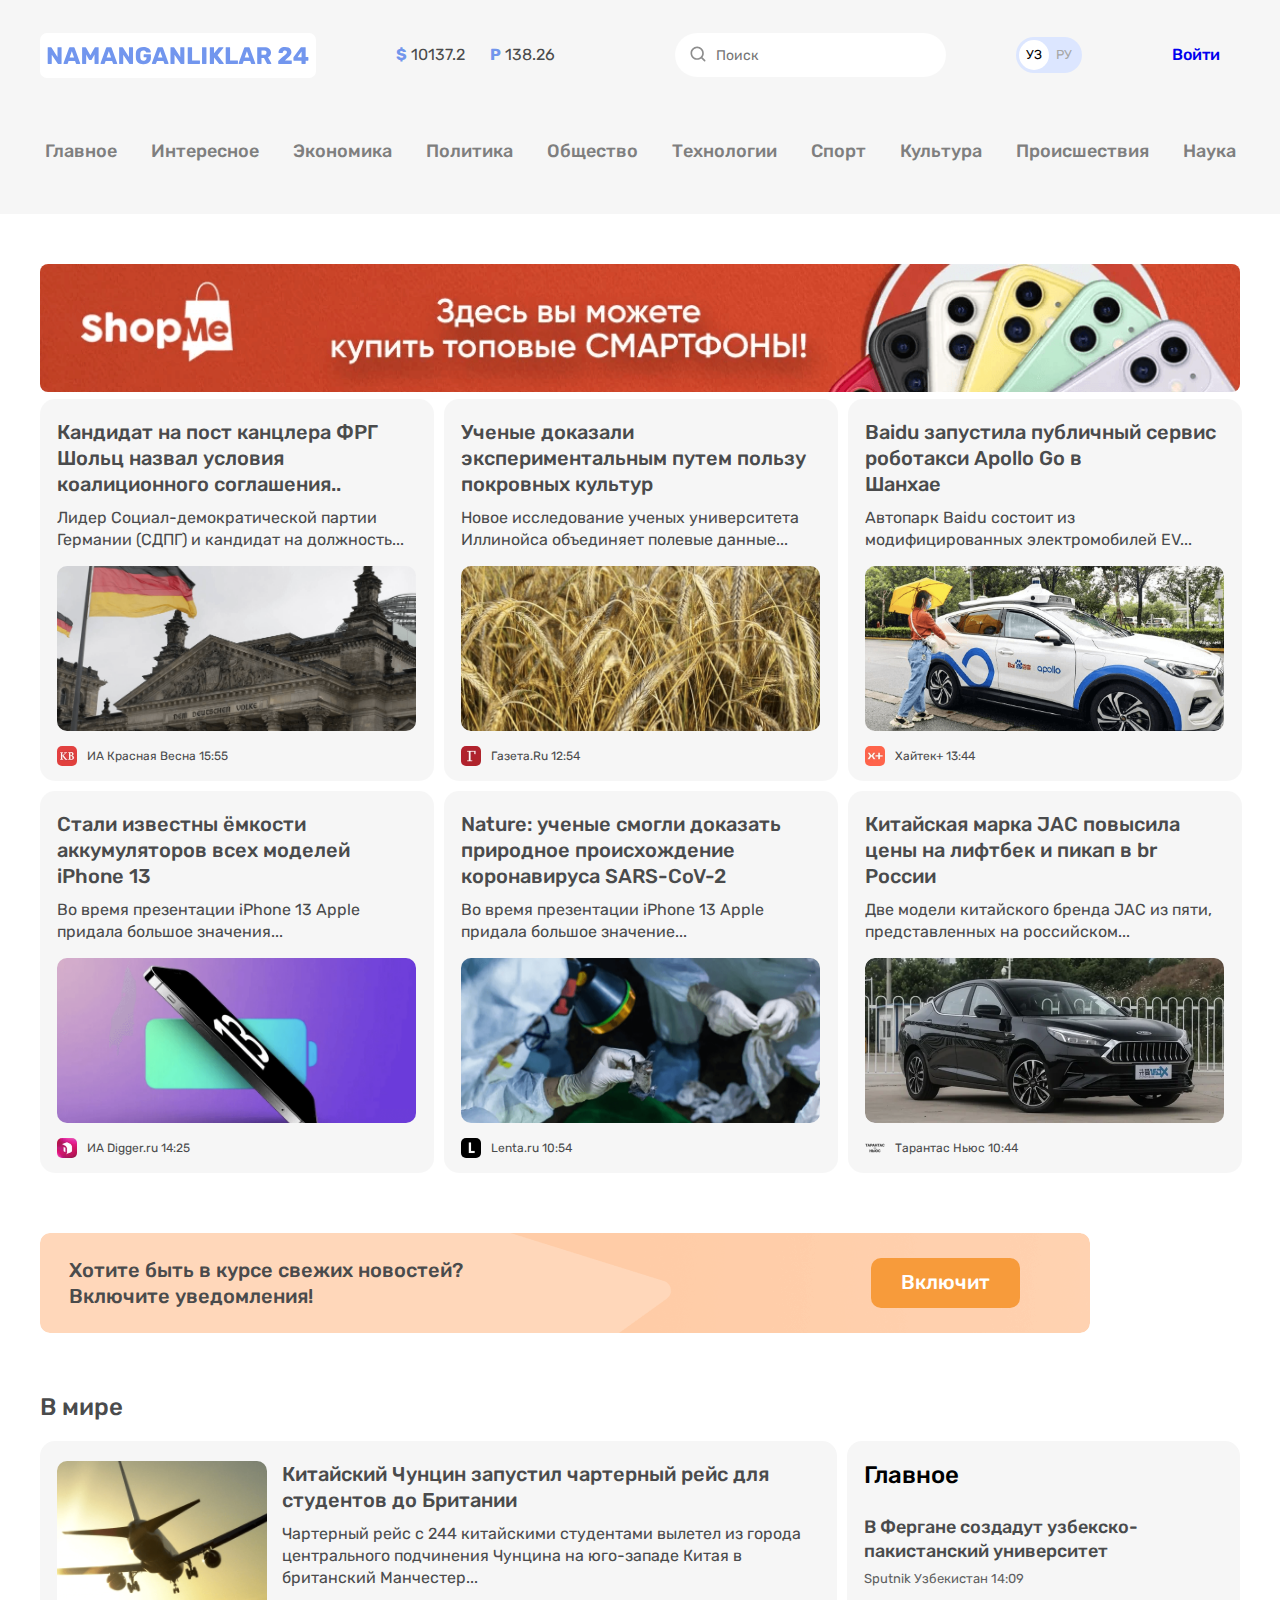
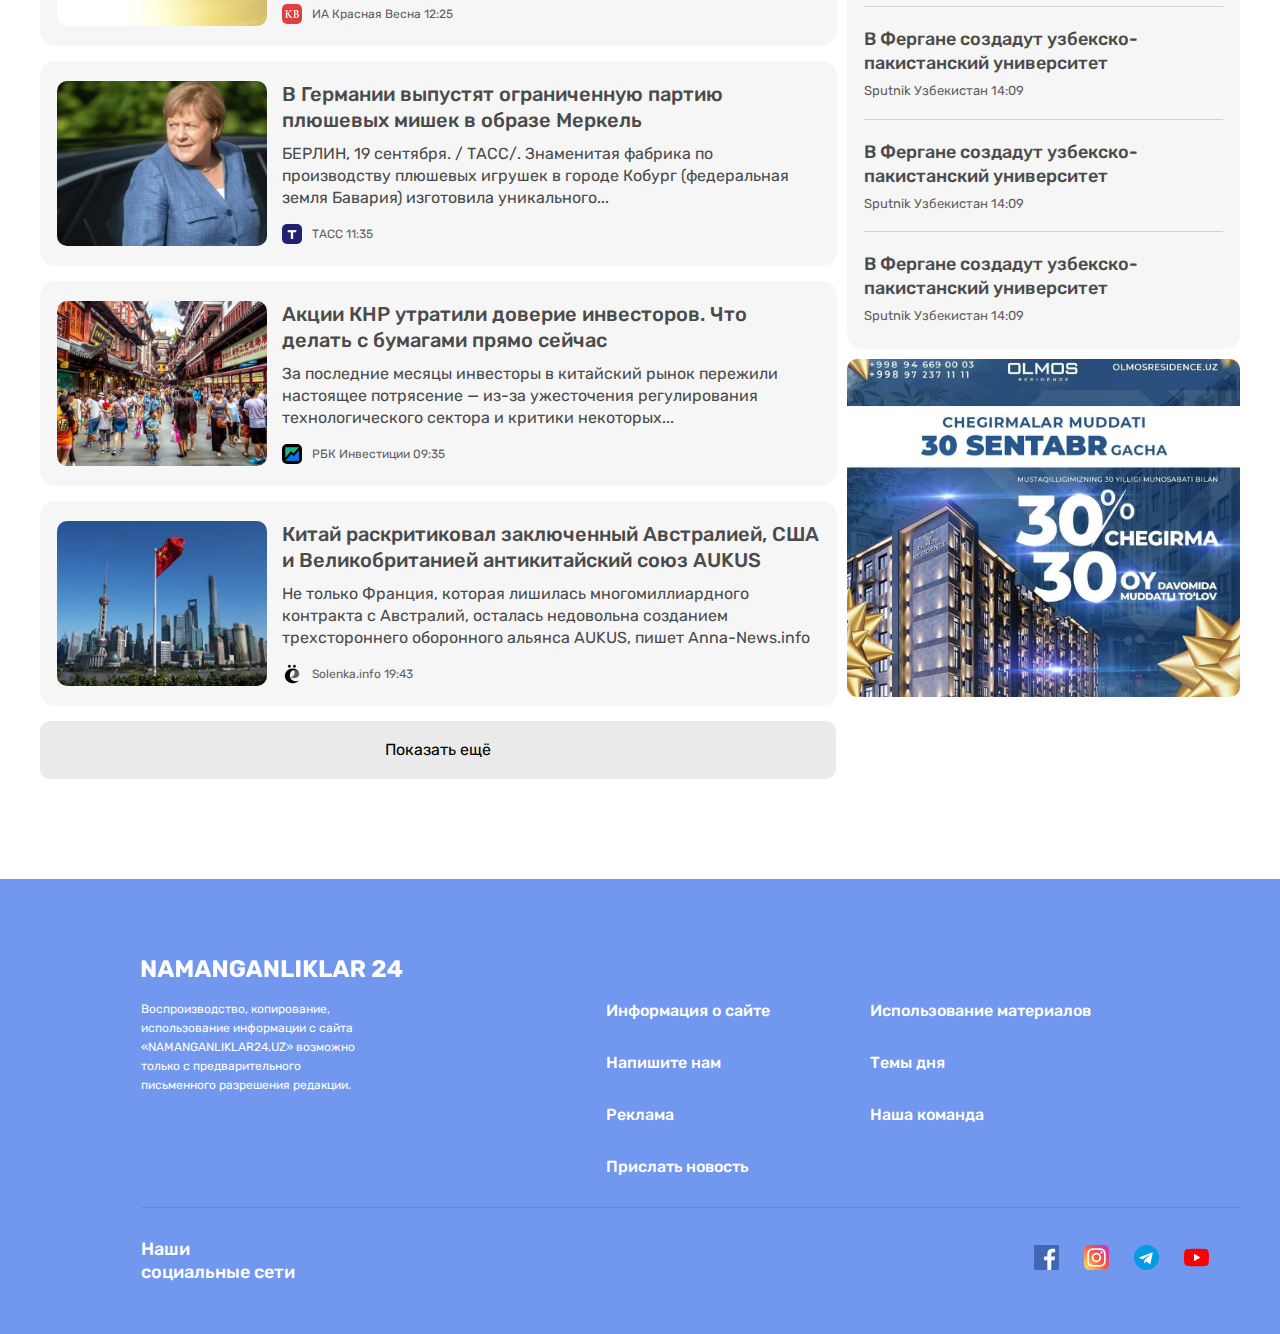
<file: index.htm>
<!DOCTYPE html>
<html lang="en">
  <head>
    <meta charset="UTF-8" />
    <meta name="viewport" content="width=device-width, initial-scale=1.0" />
    <title>Namanganliklar 24.</title>
    <link rel="stylesheet" href="./css/index.css" />
  </head>
  <body>
    <!-- HEADER START -->
    <header class="">
      <div class="header">
        <div class="header__navfooter__nav">
          <div class="header__nav__container container">
            <a class="site-logo" href="#">
              <img
                class="site-logo-img"
                src="./images/logo-namangan.svg"
                alt="Namanganliklar 24"
                width="276"
                height="45"
              />
            </a>
            <div class="currency">
              <div class="currency-item">
                <span class="currency__logo">$</span>
                <span class="currency__text">10137.2</span>
              </div>
              <div class="currency-item">
                <span class="currency__logo">P</span>
                <span class="currency__text"> 138.26</span>
              </div>
            </div>
            <form class="global-search-form">
              <input
                class="global-search-form__input"
                type="text"
                placeholder="Поиск"
              />
            </form>
            <div class="language-toggler">
              <a
                class="language-toggler__item language-toggler__item-active"
                href="#"
                >УЗ</a
              >
              <a class="language-toggler__item" href="#">РУ</a>
            </div>

            <a class="header__navfooter__nav__btn btn" href="#">Войти</a>
          </div>
        </div>

        <nav class="header__nav__container container">
          <ul class="header__nav__list">
            <li class="header__nav__item">
              <a class="sitenav__nav__link" href="./index.htm">Главное</a>
            </li>
            <li class="header__nav__item">
              <a class="sitenav__nav__link" href="./pages/list/list/list.html"
                >Интересное</a
              >
            </li>
            <li class="header__nav__item">
              <a
                class="sitenav__nav__link"
                href="./pages/list/article/article.html"
                >Экономика</a
              >
            </li>
            <li class="header__nav__item">
              <a
                class="sitenav__nav__link"
                href="./pages/list/contact/contact.html"
                >Политика</a
              >
            </li>
            <li class="header__nav__item">
              <a class="sitenav__nav__link" href="#">Общество</a>
            </li>
            <li class="header__nav__item">
              <a class="sitenav__nav__link" href="#">Технологии</a>
            </li>
            <li class="header__nav__item">
              <a class="sitenav__nav__link" href="#">Спорт</a>
            </li>
            <li class="header__nav__item">
              <a class="sitenav__nav__link" href="#">Культура</a>
            </li>
            <li class="header__nav__item">
              <a class="sitenav__nav__link" href="#">Происшествия</a>
            </li>
            <li class="header__nav__item">
              <a class="sitenav__nav__link" href="#">Наука</a>
            </li>
          </ul>
        </nav>
      </div>
      <div class="header__banner">
        <div class="header__banner__container container">
          <a class="header__banner__link" href="#"
            ><img
              class="header__banner__img"
              src="./images/home-banner.png"
              alt="banner"
              width="1200"
              height="128"
          /></a>
        </div>
      </div>
    </header>
    <!-- HEADER END -->
    <!--MAIN START-->
    <main class="container">
      <section class="main-grid main-container c">
        <div class="main-item">
          <div class="main__item__title">
            Кандидат на пост канцлера ФРГ Шольц назвал условия коалиционного
            соглашения..
          </div>
          <div class="main__item__text">
            Лидер Социал-демократической партии Германии (СДПГ) и кандидат на
            должность...
          </div>
          <div class="main__item__image">
            <img src="./images/germaniy-flag.png" alt="" />
          </div>
          <div class="main__item__magizne">
            <img src="./images/kv-img.png" alt="" />
            <p>ИА Красная Весна 15:55</p>
          </div>
        </div>
        <div class="main-item">
          <div class="main__item__title">
            Ученые доказали экспериментальным путем пользу покровных культур
          </div>
          <div class="main__item__text">
            Новое исследование ученых университета Иллинойса объединяет полевые
            данные...
          </div>
          <div class="main__item__image">
            <img src="./images/wheat.png" alt="" />
          </div>
          <div class="main__item__magizne">
            <img src="./images/gazeta-ru.png" alt="" />
            <p>Газета.Ru 12:54</p>
          </div>
        </div>
        <div class="main-item">
          <div class="main__item__title">
            Baidu запустила публичный сервис роботакси Apollo Go в <br />
            Шанхае
          </div>
          <div class="main__item__text">
            Автопарк Baidu состоит из модифицированных электромобилей EV...
          </div>
          <div class="main__item__image">
            <img src="./images/baidu-car.png" alt="" />
          </div>
          <div class="main__item__magizne">
            <img src="./images/heteg.png" alt="" />
            <p>Хайтек+ 13:44</p>
          </div>
        </div>
        <div class="main-item">
          <div class="main__item__title">
            Стали известны ёмкости аккумуляторов всех моделей iPhone 13
          </div>
          <div class="main__item__text">
            Во время презентации iPhone 13 Apple придала большое значения...
          </div>
          <div class="main__item__image">
            <img src="./images/apple13.png" alt="" />
          </div>
          <div class="main__item__magizne">
            <img src="./images/diger.png" alt="" />
            <p>ИА Digger.ru 14:25</p>
          </div>
        </div>
        <div class="main-item">
          <div class="main__item__title">
            Nature: ученые смогли доказать природное происхождение коронавируса
            SARS-CoV-2
          </div>
          <div class="main__item__text">
            Во время презентации iPhone 13 Apple придала большое значение...
          </div>
          <div class="main__item__image">
            <img src="./images/labaratory.png" alt="" />
          </div>
          <div class="main__item__magizne">
            <img src="./images/lenta-ru.png" alt="" />
            <p>Lenta.ru 10:54</p>
          </div>
        </div>
        <div class="main-item">
          <div class="main__item__title">
            Китайская марка JAC повысила цены на лифтбек и пикап в br России
          </div>
          <div class="main__item__text">
            Две модели китайского бренда JAC из пяти, представленных на
            российском...
          </div>
          <div class="main__item__image">
            <img src="./images/card.png" alt="" />
          </div>
          <div class="main__item__magizne">
            <img src="./images/tarantas-nyus.png" alt="" />
            <p>Тарантас Ньюс 10:44</p>
          </div>
        </div>
      </section>
      <section class="main__flex main-containe">
        <p class="main__flex__text">
          Хотите быть в курсе свежих новостей? Включите уведомления!
        </p>
        <a class="main__flex__link" href="#">Включит </a>
      </section>
      <section class="main__news main-container1">
        <p class="main__news__title">В мире</p>
        <div class="main__news__section">
          <div class="main__new">
            <div class="main__news__items">
              <img
                class="main__news__items_image"
                src="./images/plain-on-the-sky.png"
                alt=""
              />
              <div class="main__news__items__text">
                <div class="items__title">
                  Китайский Чунцин запустил чартерный рейс для студентов до
                  Британии
                </div>
                <div class="items__text__text">
                  Чартерный рейс с 244 китайскими студентами вылетел из города
                  центрального подчинения Чунцина на юго-западе Китая в
                  британский Манчестер...
                </div>
                <div class="items__text__magzine">
                  <img src="./images/kv-img.png" alt="" />
                  <p>ИА Красная Весна 12:25</p>
                </div>
              </div>
            </div>
            <div class="main__news__items">
              <img
                class="main__news__items_image"
                src="./images/angela-merkel.png"
                alt=""
              />
              <div class="main__news__items__text">
                <div class="items__title">
                  В Германии выпустят ограниченную партию плюшевых мишек в
                  образе Меркель
                </div>
                <div class="items__text__text">
                  БЕРЛИН, 19 сентября. / ТАСС/. Знаменитая фабрика по
                  производству плюшевых игрушек в городе Кобург (федеральная
                  земля Бавария) изготовила уникального...
                </div>
                <div class="items__text__magzine">
                  <img src="./images/tass.png" alt="" />
                  <p>ТАСС 11:35</p>
                </div>
              </div>
            </div>
            <div class="main__news__items">
              <img
                class="main__news__items_image"
                src="./images/china-town.png"
                alt=""
              />
              <div class="main__news__items__text">
                <div class="items__title">
                  Акции КНР утратили доверие инвесторов. Что делать с бумагами
                  прямо сейчас
                </div>
                <div class="items__text__text">
                  За последние месяцы инвесторы в китайский рынок пережили
                  настоящее потрясение — из-за ужесточения регулирования
                  технологического сектора и критики некоторых...
                </div>
                <div class="items__text__magzine">
                  <img src="./images/rbk-investtetsiya.png" alt="" />
                  <p>РБК Инвестиции 09:35</p>
                </div>
              </div>
            </div>
            <div class="main__news__items">
              <img
                class="main__news__items_image"
                src="./images/china-flag.png"
                alt=""
              />
              <div class="main__news__items__text">
                <div class="items__title">
                  Китай раскритиковал заключенный Австралией, США и
                  Великобританией антикитайский союз AUKUS
                </div>
                <div class="items__text__text">
                  Не только Франция, которая лишилась многомиллиардного
                  контракта с Австралий, осталась недовольна созданием
                  трехстороннего оборонного альянса AUKUS, пишет Anna-News.info
                </div>
                <div class="items__text__magzine">
                  <img src="./images/solenka-info.png" alt="" />
                  <p>Solenka.info 19:43</p>
                </div>
              </div>
            </div>
            <a class="main__news__button" href="#">Показать ещё </a>
          </div>
          <div class="main__news__about">
            <div class="main__news__list">
              <p class="about__title">Главное</p>
              <div class="main__news__about__item">
                <p class="about__text">
                  В Фергане создадут узбекско- <br />
                  пакистанский университет
                </p>
                <p class="about__logo">Sputnik Узбекистан 14:09</p>
                <div class="divider"></div>
              </div>
              <div class="main__news__about__item">
                <p class="about__text">
                  В Фергане создадут узбекско- <br />
                  пакистанский университет
                </p>
                <p class="about__logo">Sputnik Узбекистан 14:09</p>
                <div class="divider"></div>
              </div>
              <div class="main__news__about__item">
                <p class="about__text">
                  В Фергане создадут узбекско- <br />
                  пакистанский университет
                </p>
                <p class="about__logo">Sputnik Узбекистан 14:09</p>
                <div class="divider"></div>
              </div>
              <div class="main__news__about__item">
                <p class="about__text">
                  В Фергане создадут узбекско- <br />
                  пакистанский университет
                </p>
                <p class="about__logo">Sputnik Узбекистан 14:09</p>
              </div>
            </div>
            <img
              class="main__news__about__image"
              src="./images/banner-aside.png"
              alt=""
            />
          </div>
        </div>
      </section>
    </main>
    <!--MAIN END-->

    <!-- FOOTER START -->
    <footer class="footer">
      <div class="footer__container container">
        <div class="footer__nav">
          <div class="footer__nav__left">
            <a class="footer__nav__link" href="#">
              <img
                class="footer__nav__link__img"
                src="./images/logo.svg"
                alt=" logo"
              />
            </a>
            <address class="footer__nav__address">
              Воспроизводство, копирование, использование информации с сайта
              «NAMANGANLIKLAR24.UZ» возможно только с предварительного
              письменного разрешения редакции.
            </address>
          </div>
          <div class="footer__nav__knew">
            <ul class="footer__nav__knew__list">
              <li class="footer__nav__knew__item">
                <a class="footer__nav__knew__link" href="#"
                  >Информация о сайте</a
                >
              </li>
              <li class="footer__nav__knew__item">
                <a class="footer__nav__knew__link" href="#">Напишите нам</a>
              </li>
              <li class="footer__nav__knew__item">
                <a class="footer__nav__knew__link" href="#">Реклама</a>
              </li>
              <li class="footer__nav__knew__item">
                <a class="footer__nav__knew__link" href="#">Прислать новость</a>
              </li>
            </ul>
            <ul class="footer__nav__knew__list">
              <li class="footer__nav__knew__item">
                <a class="footer__nav__knew__link" href="#"
                  >Использование материалов</a
                >
              </li>
              <li class="footer__nav__knew__item">
                <a class="footer__nav__knew__link" href="#">Темы дня</a>
              </li>
              <li class="footer__nav__knew__item">
                <a class="footer__nav__knew__link" href="#">Наша команда</a>
              </li>
            </ul>
          </div>
        </div>
        <div class="footer__bottom">
          <div class="footer__bottom__left">
            <h2 class="footer__bottom__left__title">Наши социальные сети</h2>
          </div>
          <div class="footer__bottom__knew">
            <ul class="footer__bottom__knew">
              <li class="footer__bottom__item">
                <a href="#" class="footer__bottom__link"
                  ><img
                    class="footer__bottom__knew"
                    src="./images/free-icon-facebook-1384053 1.svg"
                    alt="Facebook"
                    width="25"
                    height="25"
                /></a>
              </li>
              <li class="footer__bottom__item">
                <a href="" class="footer__bottom__link"
                  ><img
                    class="footer__bottom__knew"
                    src="./images/free-icon-instagram-2111463 1.svg"
                    alt="instagram"
                    width="25"
                    height="25"
                /></a>
              </li>
              <li class="footer__bottom__item">
                <a href="" class="footer__bottom__link"
                  ><img
                    class="footer__bottom__knew"
                    src="./images/free-icon-telegram-2111646 1.svg"
                    alt="telegram"
                    width="25"
                    height="25"
                /></a>
              </li>
              <li class="footer__bottom__item">
                <a href="" class="footer__bottom__link"
                  ><img
                    class="footer__bottom__knew"
                    src="./images/free-icon-youtube-1384060 1.svg"
                    alt="youtube"
                    width="25"
                    height="25"
                  />
                </a>
              </li>
            </ul>
          </div>
        </div>
      </div>
    </footer>
    <!-- FOOTER END-->
  </body>
</html>
</file>
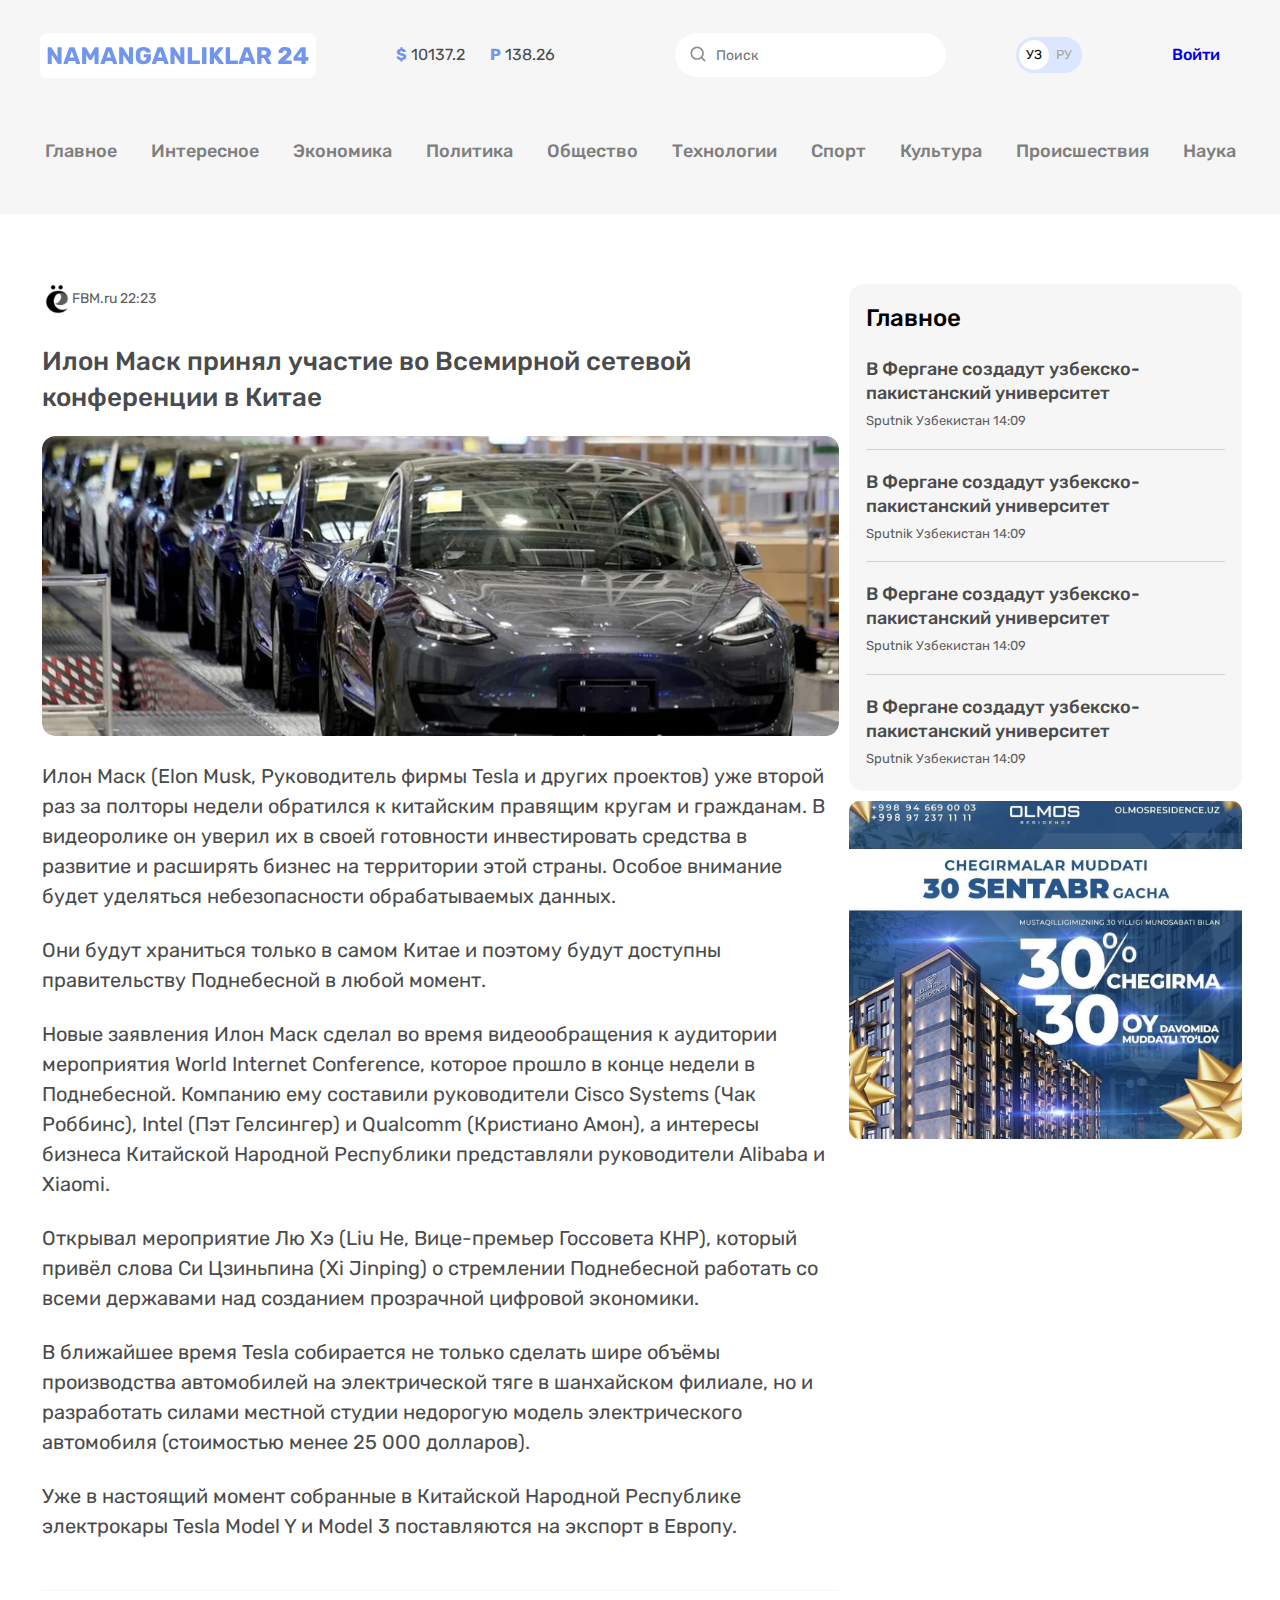
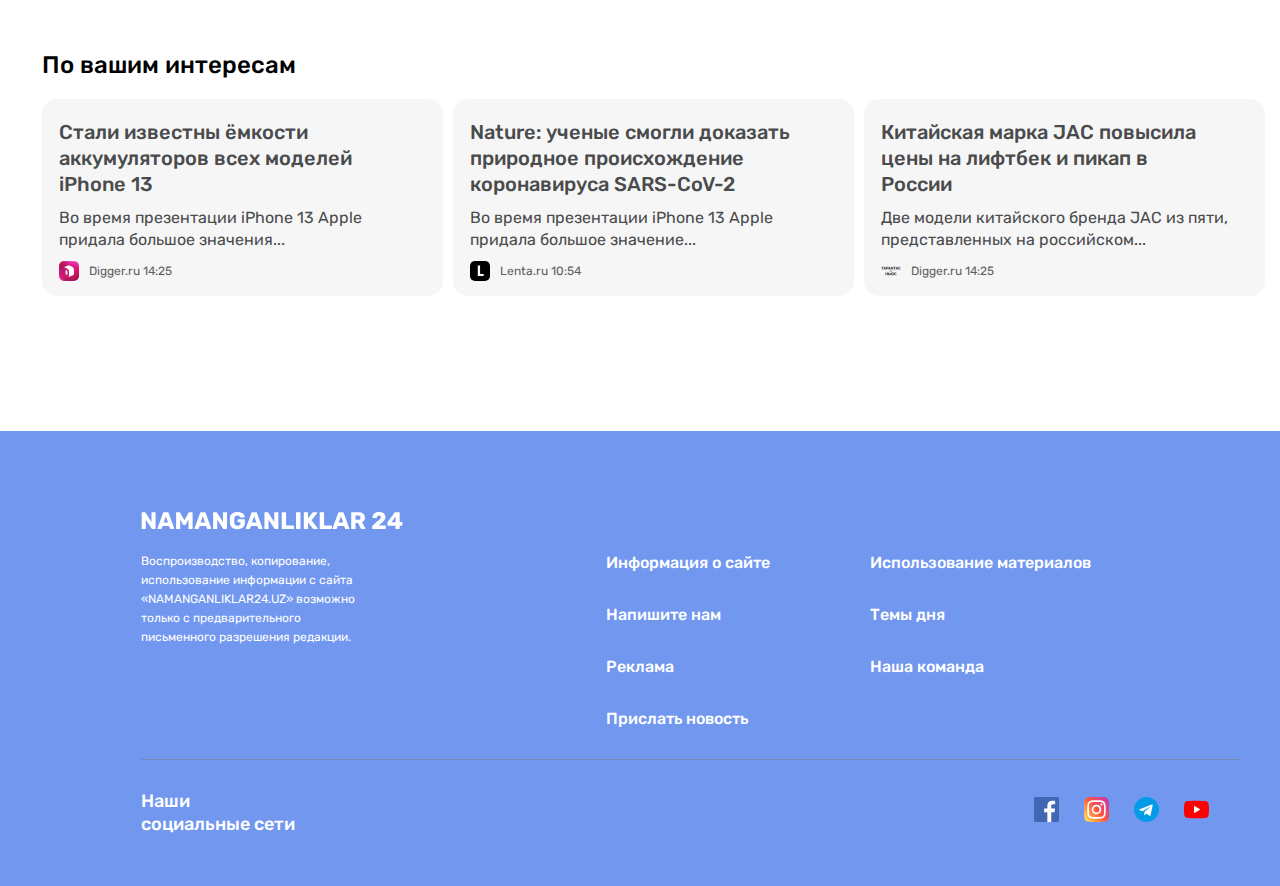
<file: pages/list/article/article.html>
<!DOCTYPE html>
<html lang="en">
  <head>
    <meta charset="UTF-8" />
    <meta name="viewport" content="width=device-width, initial-scale=1.0" />
    <title>article.</title>
    <link rel="stylesheet" href="./article.css" />
  </head>
  <body>
    <!-- HEADER START -->
    <header class="">
      <div class="header">
        <div class="header__navfooter__nav">
          <div class="header__nav__container container">
            <a class="site-logo" href="#">
              <img
                class="site-logo-img"
                src="../../../images/logo-namangan.svg"
                alt="Namanganliklar 24"
                width="276"
                height="45"
              />
            </a>
            <div class="currency">
              <div class="currency-item">
                <span class="currency__logo">$</span>
                <span class="currency__text">10137.2</span>
              </div>
              <div class="currency-item">
                <span class="currency__logo">P</span>
                <span class="currency__text"> 138.26</span>
              </div>
            </div>
            <form class="global-search-form">
              <input
                class="global-search-form__input"
                type="text"
                placeholder="Поиск"
              />
            </form>
            <div class="language-toggler">
              <a
                class="language-toggler__item language-toggler__item-active"
                href="#"
                >УЗ</a
              >
              <a class="language-toggler__item" href="#">РУ</a>
            </div>

            <a class="header__navfooter__nav__btn btn" href="#">Войти</a>
          </div>
        </div>

        <nav class="header__nav__container container">
          <ul class="header__nav__list">
            <li class="header__nav__item">
              <a class="sitenav__nav__link" href="../../../index.htm"
                >Главное</a
              >
            </li>
            <li class="header__nav__item">
              <a class="sitenav__nav__link" href=".././list/list.html"
                >Интересное</a
              >
            </li>
            <li class="header__nav__item">
              <a class="sitenav__nav__link" href="../article/article.html"
                >Экономика</a
              >
            </li>
            <li class="header__nav__item">
              <a class="sitenav__nav__link" href="../contact/contact.html"
                >Политика</a
              >
            </li>
            <li class="header__nav__item">
              <a class="sitenav__nav__link" href="#">Общество</a>
            </li>
            <li class="header__nav__item">
              <a class="sitenav__nav__link" href="#">Технологии</a>
            </li>
            <li class="header__nav__item">
              <a class="sitenav__nav__link" href="#">Спорт</a>
            </li>
            <li class="header__nav__item">
              <a class="sitenav__nav__link" href="#">Культура</a>
            </li>
            <li class="header__nav__item">
              <a class="sitenav__nav__link" href="#">Происшествия</a>
            </li>
            <li class="header__nav__item">
              <a class="sitenav__nav__link" href="#">Наука</a>
            </li>
          </ul>
        </nav>
      </div>
    </header>
    <!-- HEADER END -->
    <!--MAIN START-->

    <main class="main">
      <section class="main__top__container container">
        <div class="main__top__container__left">
          <div class="left__title__logo">
            <img
              src="../../../images/solenka-info.png"
              alt=""
              width="30px"
              height="30px"
            />
            FBM.ru 22:23
          </div>
          <div class="left__title__text">
            Илон Маск принял участие во Всемирной сетевой конференции в Китае
          </div>
          <div class="left__image">
            <img
              src="../../../images/Rectangle 91 (1).png"
              alt=""
              width="797"
              height="300"
            />
          </div>
          <p class="left__text"></p>
          <p class="tetx__item">
            Илон Маск (Elon Musk, Руководитель фирмы Tesla и других проектов)
            уже второй раз за полторы недели обратился к китайским правящим
            кругам и гражданам. В видеоролике он уверил их в своей готовности
            инвестировать средства в развитие и расширять бизнес на территории
            этой страны. Особое внимание будет уделяться небезопасности
            обрабатываемых данных.
          </p>
          <p class="tetx__item">
            Они будут храниться только в самом Китае и поэтому будут доступны
            правительству Поднебесной в любой момент.
          </p>
          <p class="tetx__item">
            Новые заявления Илон Маск сделал во время видеообращения к аудитории
            мероприятия World Internet Conference, которое прошло в конце недели
            в Поднебесной. Компанию ему составили руководители Cisco Systems
            (Чак Роббинс), Intel (Пэт Гелсингер) и Qualcomm (Кристиано Амон), а
            интересы бизнеса Китайской Народной Республики представляли
            руководители Alibaba и Xiaomi.
          </p>
          <p class="tetx__item">
            Открывал мероприятие Лю Хэ (Liu He, Вице-премьер Госсовета КНР),
            который привёл слова Си Цзиньпина (Xi Jinping) о стремлении
            Поднебесной работать со всеми державами над созданием прозрачной
            цифровой экономики.
          </p>
          <p class="tetx__item">
            В ближайшее время Tesla собирается не только сделать шире объёмы
            производства автомобилей на электрической тяге в шанхайском филиале,
            но и разработать силами местной студии недорогую модель
            электрического автомобиля (стоимостью менее 25 000 долларов).
          </p>
          <p class="tetx__item">
            Уже в настоящий момент собранные в Китайской Народной Республике
            электрокары Tesla Model Y и Model 3 поставляются на экспорт в
            Европу.
          </p>

          <div class="divider1"></div>
        </div>
        <div class="main__top__container__right">
          <div class="legenda__about">
            <div class="legenda__list">
              <p class="about__title">Главное</p>
              <div class="legenda__about__item">
                <p class="about__text">
                  В Фергане создадут узбекско- <br />
                  пакистанский университет
                </p>
                <p class="about__logo">Sputnik Узбекистан 14:09</p>
                <div class="divider"></div>
              </div>
              <div class="legenda__about__item">
                <p class="about__text">
                  В Фергане создадут узбекско- <br />
                  пакистанский университет
                </p>
                <p class="about__logo">Sputnik Узбекистан 14:09</p>
                <div class="divider"></div>
              </div>
              <div class="legenda__about__item">
                <p class="about__text">
                  В Фергане создадут узбекско- <br />
                  пакистанский университет
                </p>
                <p class="about__logo">Sputnik Узбекистан 14:09</p>
                <div class="divider"></div>
              </div>
              <div class="legenda__about__item">
                <p class="about__text">
                  В Фергане создадут узбекско- <br />
                  пакистанский университет
                </p>
                <p class="about__logo">Sputnik Узбекистан 14:09</p>
              </div>
            </div>
            <img
              class="legenda__about__image"
              src="../../../images/banner-aside.png"
              alt=""
              width="393"
              height="338"
            />
          </div>
        </div>
      </section>
      <section class="park__container container">
        <p class="park__container__title">По вашим интересам</p>
        <div class="park__container__items">
          <div class="park__container__item">
            <p class="item_title1">
              Стали известны ёмкости аккумуляторов всех моделей iPhone 13
            </p>
            <p class="item_text1">
              Во время презентации iPhone 13 Apple придала большое значения...
            </p>
            <div class="item_image">
              <img src="../../../images/diger.png" alt="" />
              <p>Digger.ru 14:25</p>
            </div>
          </div>
          <div class="park__container__item">
            <p class="item_title1">
              Nature: ученые смогли доказать природное происхождение
              коронавируса SARS-CoV-2
            </p>
            <p class="item_text1">
              Во время презентации iPhone 13 Apple придала большое значение...
            </p>
            <div class="item_image">
              <img src="../../../images/lenta-ru.png" alt="" />
              <p>Lenta.ru 10:54</p>
            </div>
          </div>
          <div class="park__container__item">
            <p class="item_title1">
              Китайская марка JAC повысила цены на лифтбек и пикап в России
            </p>
            <p class="item_text1">
              Две модели китайского бренда JAC из пяти, представленных на
              российском...
            </p>
            <div class="item_image">
              <img src="../../../images/tarantas-nyus.png" alt="" />
              <p>Digger.ru 14:25</p>
            </div>
          </div>
        </div>
      </section>
    </main>
    <!--MAIN END-->
    <!-- FOOTER START -->
    <footer class="footer">
      <div class="footer__container container">
        <div class="footer__nav">
          <div class="footer__nav__left">
            <a class="footer__nav__link" href="#">
              <img
                class="footer__nav__link__img"
                src="../../../images/logo.svg"
                alt=" logo"
              />
            </a>
            <address class="footer__nav__address">
              Воспроизводство, копирование, использование информации с сайта
              «NAMANGANLIKLAR24.UZ» возможно только с предварительного
              письменного разрешения редакции.
            </address>
          </div>
          <div class="footer__nav__knew">
            <ul class="footer__nav__knew__list">
              <li class="footer__nav__knew__item">
                <a class="footer__nav__knew__link" href="#"
                  >Информация о сайте</a
                >
              </li>
              <li class="footer__nav__knew__item">
                <a class="footer__nav__knew__link" href="#">Напишите нам</a>
              </li>
              <li class="footer__nav__knew__item">
                <a class="footer__nav__knew__link" href="#">Реклама</a>
              </li>
              <li class="footer__nav__knew__item">
                <a class="footer__nav__knew__link" href="#">Прислать новость</a>
              </li>
            </ul>
            <ul class="footer__nav__knew__list">
              <li class="footer__nav__knew__item">
                <a class="footer__nav__knew__link" href="#"
                  >Использование материалов</a
                >
              </li>
              <li class="footer__nav__knew__item">
                <a class="footer__nav__knew__link" href="#">Темы дня</a>
              </li>
              <li class="footer__nav__knew__item">
                <a class="footer__nav__knew__link" href="#">Наша команда</a>
              </li>
            </ul>
          </div>
        </div>
        <div class="footer__bottom">
          <div class="footer__bottom__left">
            <h2 class="footer__bottom__left__title">Наши социальные сети</h2>
          </div>
          <div class="footer__bottom__knew">
            <ul class="footer__bottom__knew">
              <li class="footer__bottom__item">
                <a href="#" class="footer__bottom__link"
                  ><img
                    class="footer__bottom__knew"
                    src="../../../images/free-icon-facebook-1384053 1.svg"
                    alt="Facebook"
                    width="25"
                    height="25"
                /></a>
              </li>
              <li class="footer__bottom__item">
                <a href="" class="footer__bottom__link"
                  ><img
                    class="footer__bottom__knew"
                    src="../../../images/free-icon-instagram-2111463 1.svg "
                    alt="instagram"
                    width="25"
                    height="25"
                /></a>
              </li>
              <li class="footer__bottom__item">
                <a href="" class="footer__bottom__link"
                  ><img
                    class="footer__bottom__knew"
                    src="../../../images/free-icon-telegram-2111646 1.svg"
                    alt="telegram"
                    width="25"
                    height="25"
                /></a>
              </li>
              <li class="footer__bottom__item">
                <a href="" class="footer__bottom__link"
                  ><img
                    class="footer__bottom__knew"
                    src="../../../images/free-icon-youtube-1384060 1.svg"
                    alt="youtube"
                    width="25"
                    height="25"
                  />
                </a>
              </li>
            </ul>
          </div>
        </div>
      </div>
    </footer>
    <!-- FOOTER END-->
  </body>
</html>
</file>
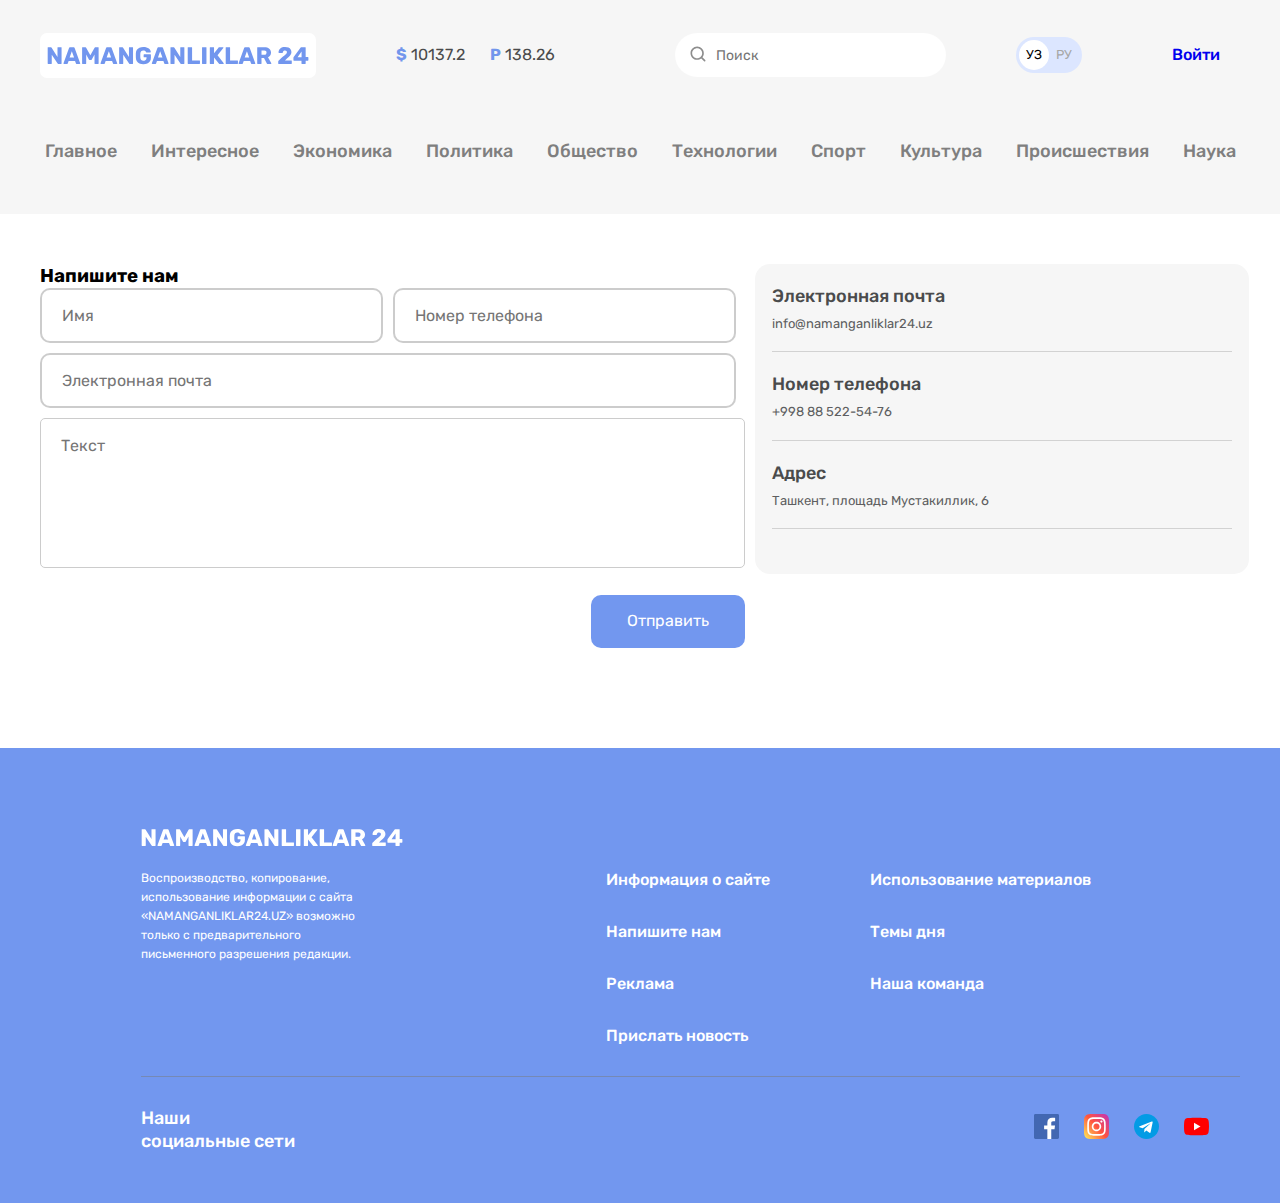
<file: pages/list/contact/contact.html>
<!DOCTYPE html>
<html lang="en">
  <head>
    <meta charset="UTF-8" />
    <meta name="viewport" content="width=device-width, initial-scale=1.0" />
    <title>24 contact.</title>
    <link rel="stylesheet" href="../contact/contact.css" />
  </head>
  <body>
    <!-- HEADER START -->
    <header class="">
      <div class="header">
        <div class="header__navfooter__nav">
          <div class="header__nav__container container">
            <a class="site-logo" href="#">
              <img
                class="site-logo-img"
                src="../../../images/logo-namangan.svg"
                alt="Namanganliklar 24"
                width="276"
                height="45"
              />
            </a>
            <div class="currency">
              <div class="currency-item">
                <span class="currency__logo">$</span>
                <span class="currency__text">10137.2</span>
              </div>
              <div class="currency-item">
                <span class="currency__logo">P</span>
                <span class="currency__text"> 138.26</span>
              </div>
            </div>
            <form class="global-search-form">
              <input
                class="global-search-form__input"
                type="text"
                placeholder="Поиск"
              />
            </form>
            <div class="language-toggler">
              <a
                class="language-toggler__item language-toggler__item-active"
                href="#"
                >УЗ</a
              >
              <a class="language-toggler__item" href="#">РУ</a>
            </div>

            <a class="header__navfooter__nav__btn btn" href="#">Войти</a>
          </div>
        </div>

        <nav class="header__nav__container container">
          <ul class="header__nav__list">
            <li class="header__nav__item">
              <a class="sitenav__nav__link" href="../../../index.htm"
                >Главное</a
              >
            </li>
            <li class="header__nav__item">
              <a class="sitenav__nav__link" href=".././list/list.html"
                >Интересное</a
              >
            </li>
            <li class="header__nav__item">
              <a class="sitenav__nav__link" href="../article/article.html"
                >Экономика</a
              >
            </li>
            <li class="header__nav__item">
              <a class="sitenav__nav__link" href="../contact/contact.html"
                >Политика</a
              >
            </li>
            <li class="header__nav__item">
              <a class="sitenav__nav__link" href="#">Общество</a>
            </li>
            <li class="header__nav__item">
              <a class="sitenav__nav__link" href="#">Технологии</a>
            </li>
            <li class="header__nav__item">
              <a class="sitenav__nav__link" href="#">Спорт</a>
            </li>
            <li class="header__nav__item">
              <a class="sitenav__nav__link" href="#">Культура</a>
            </li>
            <li class="header__nav__item">
              <a class="sitenav__nav__link" href="#">Происшествия</a>
            </li>
            <li class="header__nav__item">
              <a class="sitenav__nav__link" href="#">Наука</a>
            </li>
          </ul>
        </nav>
      </div>
    </header>
    <!-- HEADER END -->
    <!--MAIN START-->
    <main class="main">
      <div class="main-container container">
        <div class="contaienr__input">
          <h3 class="contact__text">Напишите нам</h3>
          <form action="" class="input__left">
            <div class="contact__top">
              <input
                type="text"
                class="contact__nav__text"
                placeholder="Имя"
                required
              />
              <input
                type="tel"
                class="contact__nav__text"
                placeholder="Номер телефона"
                required
              />
            </div>
            <div class="contact__button">
              <input
                type="email"
                class="input__button__text"
                placeholder="Электронная почта"
                required
              />

              <textarea
                name=""
                id=""
                class="input__button__btn1"
                cols="30"
                rows="10"
                placeholder="Текст"
              ></textarea>
            </div>
            <input type="submit" value="Отправить" class="input__button__btn" />
          </form>
        </div>
        <div class="container__description">
          <div class="main__news__about">
            <div class="main__news__list">
              <div class="main__news__about__item">
                <p class="about__text">Электронная почта</p>
                <p class="about__logo">info@namanganliklar24.uz</p>
                <div class="divider"></div>
              </div>
              <div class="main__news__about__item">
                <p class="about__text">Номер телефона</p>
                <p class="about__logo">+998 88 522-54-76</p>
                <div class="divider"></div>
              </div>
              <div class="main__news__about__item">
                <p class="about__text">Адрес</p>
                <p class="about__logo">Ташкент, площадь Мустакиллик, 6</p>
                <div class="divider"></div>
              </div>
            </div>
          </div>
        </div>
      </div>
    </main>
    <!--MAIN END-->
    <!-- FOOTER START -->
    <footer class="footer">
      <div class="footer__container container">
        <div class="footer__nav">
          <div class="footer__nav__left">
            <a class="footer__nav__link" href="#">
              <img
                class="footer__nav__link__img"
                src="../../../images/logo.svg"
                alt=" logo"
              />
            </a>
            <address class="footer__nav__address">
              Воспроизводство, копирование, использование информации с сайта
              «NAMANGANLIKLAR24.UZ» возможно только с предварительного
              письменного разрешения редакции.
            </address>
          </div>
          <div class="footer__nav__knew">
            <ul class="footer__nav__knew__list">
              <li class="footer__nav__knew__item">
                <a class="footer__nav__knew__link" href="#"
                  >Информация о сайте</a
                >
              </li>
              <li class="footer__nav__knew__item">
                <a class="footer__nav__knew__link" href="#">Напишите нам</a>
              </li>
              <li class="footer__nav__knew__item">
                <a class="footer__nav__knew__link" href="#">Реклама</a>
              </li>
              <li class="footer__nav__knew__item">
                <a class="footer__nav__knew__link" href="#">Прислать новость</a>
              </li>
            </ul>
            <ul class="footer__nav__knew__list">
              <li class="footer__nav__knew__item">
                <a class="footer__nav__knew__link" href="#"
                  >Использование материалов</a
                >
              </li>
              <li class="footer__nav__knew__item">
                <a class="footer__nav__knew__link" href="#">Темы дня</a>
              </li>
              <li class="footer__nav__knew__item">
                <a class="footer__nav__knew__link" href="#">Наша команда</a>
              </li>
            </ul>
          </div>
        </div>
        <div class="footer__bottom">
          <div class="footer__bottom__left">
            <h2 class="footer__bottom__left__title">Наши социальные сети</h2>
          </div>
          <div class="footer__bottom__knew">
            <ul class="footer__bottom__knew">
              <li class="footer__bottom__item">
                <a href="#" class="footer__bottom__link"
                  ><img
                    class="footer__bottom__knew"
                    src="../../../images/free-icon-facebook-1384053 1.svg"
                    alt="Facebook"
                    width="25"
                    height="25"
                /></a>
              </li>
              <li class="footer__bottom__item">
                <a href="" class="footer__bottom__link"
                  ><img
                    class="footer__bottom__knew"
                    src="../../../images/free-icon-instagram-2111463 1.svg "
                    alt="instagram"
                    width="25"
                    height="25"
                /></a>
              </li>
              <li class="footer__bottom__item">
                <a href="" class="footer__bottom__link"
                  ><img
                    class="footer__bottom__knew"
                    src="../../../images/free-icon-telegram-2111646 1.svg"
                    alt="telegram"
                    width="25"
                    height="25"
                /></a>
              </li>
              <li class="footer__bottom__item">
                <a href="" class="footer__bottom__link"
                  ><img
                    class="footer__bottom__knew"
                    src="../../../images/free-icon-youtube-1384060 1.svg"
                    alt="youtube"
                    width="25"
                    height="25"
                  />
                </a>
              </li>
            </ul>
          </div>
        </div>
      </div>
    </footer>
    <!-- FOOTER END-->
  </body>
</html>
</file>
<file: css/index.css>
@import url("./global.css");

.header-container {
  display: flex;
  justify-content: center;
  align-items: center;
  padding-left: 165px;
  padding-right: 165px;
  gap: 45px;
}

.main-container {
  display: flex;
}

.main-grid {
  display: grid;
  grid-template-columns: 1fr 1fr 1fr;
  grid-template-rows: 1fr 1fr;
  gap: 10px;
  width: 393px;
}

.main-item {
  background-color: #f6f6f6f6;
  border-radius: 15px;
  padding: 20px 18px 15px 17px;
}
.main__item__title {
  font-weight: 500;
  font-size: 20px;
  line-height: 26px;
  margin-bottom: 10px;
}
.main__item__text {
  font-weight: 400;
  font-size: 16px;
  line-height: 22px;
  margin-bottom: 15px;
}
.main__item__image img {
  width: 359px;
  height: 165px;
  border-radius: 10px;
}

.main__item__magizne {
  display: flex;
  justify-content: left;
  align-items: center;
  text-align: center;
  margin-top: 15px;
  gap: 10px;
}

.main__item__magizne img {
  height: 20px;
  width: 20px;
  border-radius: 5px;
}

.main__item__magizne {
  font-weight: 400;
  font-size: 12px;
  line-height: 14px;
}

.main__flex {
  display: flex;
  background-image: url(../images/cta-bg.png);
  max-width: 1050px;
  width: 100%;
  background-repeat: no-repeat;
  background-position: center;
  border-radius: 10px;
  margin-top: 60px;
  margin-bottom: 60px;
}
.main__flex__text {
  width: 404px;
  height: 52px;
  font-weight: 500;
  font-size: 20px;
  line-height: 26px;
  margin-top: 24px;
  margin-bottom: 24px;
  margin-right: auto;
  margin-left: 29px;
}

.main__flex__link {
  margin-top: 25px;
  margin-bottom: 25px;
  padding: 13px 30px;
  border-radius: 10px;
  background-color: #f79b3b;
  color: #ffffff;
  font-weight: 500;
  font-size: 20px;
  line-height: 23px;
  margin-right: 70px;
}

.main__news {
  display: flex;
  flex-direction: column;
  /* padding-left: 120px; */
  padding-right: 120px;
}

.main-new {
}

.main__news__section {
  display: flex;
  gap: 10px;
}
.main__news__title {
  font-weight: 500;
  font-size: 24px;
  line-height: 28.44px;
  margin-bottom: 20px;
}
.main__news__items {
  display: flex;
  grid-template-rows: 1fr;
  padding: 20px 17px;
  border-radius: 15px;
  background-color: #f6f6f6;
  gap: 15px;
  margin-bottom: 15px;
  width: 797px;
  height: 205px;
}
.main__news__items_image {
  width: 210px;
  height: 165px;
  border-radius: 10px;
}
.main__news__items__text {
}
.items__title {
  font-weight: 500;
  font-size: 20px;
  line-height: 26px;
  margin-bottom: 10px;
}
.items__text__text {
  font-weight: 400;
  font-size: 16px;
  line-height: 22px;
  color: #4a4b4c;
}
.items__text__magzine {
  display: flex;
  justify-content: left;
  align-items: center;
  text-align: center;
  margin-top: 15px;
  gap: 10px;
}

.items__text__magzine img {
  width: 20px;
  height: 20px;
  border-radius: 5px;
}

.items__text__magzine p {
  font-weight: 400;
  font-size: 12px;
  line-height: 14.22px;
  color: #5e5f61;
}

.main__news__button {
  padding: 17px;
  width: 100%;
  max-width: 796px;
  background-color: #eaeaea;
  text-align: center;
  border-radius: 10px;
  color: #000000;
  margin-bottom: 100px;
}
.main__news__about {
}
.main__news__list {
  background-color: #f6f6f6;
  border-radius: 15px;
  padding: 20px 17px 25px 17px;
  margin-bottom: 10px;
}
.main__news__about__item {
}
.about__title {
  font-weight: 500;
  font-size: 24px;
  line-height: 28.44px;
  color: #000000;
  margin-bottom: 25px;
}
.about__text {
  font-weight: 500;
  font-size: 18px;
  line-height: 24px;
  margin-bottom: 8px;
}
.about__logo {
  font-weight: 400;
  font-size: 13px;
  line-height: 15.41px;
  color: #5e5f61;
}
.main__news__about__image {
  width: 393px;
  height: 338px;
  border-radius: 10px;
}

.divider {
  border-bottom: 0.5px solid #d2d2d2;
  margin-bottom: 20px;
  margin-top: 20px;
}
</file>
<file: pages/list/article/article.css>
@import url("../../../css/index.css");
.main {
  background-color: #ffffff;
  border-radius: 15px;
  padding: 20px 17px 25px 17px;
  margin-bottom: 10px;
}

.about__title {
  font-weight: 500;
  font-size: 24px;
  line-height: 28.44px;
  color: #000000;
  margin-bottom: 25px;
}
.about__text {
  font-weight: 500;
  font-size: 18px;
  line-height: 24px;
  margin-bottom: 8px;
}
.about__logo {
  font-weight: 400;
  font-size: 13px;
  line-height: 15.41px;
  color: #5e5f61;
}
.legenda__about__image {
  width: 393px;
  height: 338px;
  border-radius: 10px;
}

.divider {
  border-bottom: 0.5px solid #d2d2d2;
  margin-bottom: 20px;
  margin-top: 20px;
}
.main__top__container {
  display: flex;
  gap: 10px;
}

.main__top__container__left {
  display: flex;
  flex-direction: column;
}
.left__title__logo {
  align-items: center;
  display: flex;
  font-weight: 400;
  font-size: 14px;
  line-height: 15.59px;
  color: #5e5f61;
  margin-bottom: 30px;
}
.left__title__text {
  font-weight: 500;
  font-size: 26px;
  line-height: 36px;
  margin-bottom: 20px;
}
.left__image img {
  border-radius: 13px;
  margin-bottom: 25px;
}
.left__text {
}
.tetx__item {
  font-weight: 400;
  font-size: 20px;
  line-height: 30px;
  margin-bottom: 24px;
}

.divider1 {
  margin-top: 25px;
  margin-bottom: 60px;
  border-bottom: 1px solid #f6f6f6;
}

.legenda__list {
  background-color: #f6f6f6;
  border-radius: 15px;
  padding: 20px 17px 25px 17px;
  margin-bottom: 10px;
}
.legenda__about__item {
}
.about__title {
  font-weight: 500;
  font-size: 24px;
  line-height: 28.44px;
  color: #000000;
  margin-bottom: 25px;
}
.about__text {
  font-weight: 500;
  font-size: 18px;
  line-height: 24px;
  margin-bottom: 8px;
}
.about__logo {
  font-weight: 400;
  font-size: 13px;
  line-height: 15.41px;
  color: #5e5f61;
}
.legenda__about__image {
  width: 393px;
  height: 338px;
  border-radius: 10px;
}

.divider {
  border-bottom: 0.5px solid #d2d2d2;
  margin-bottom: 20px;
  margin-top: 20px;
}

.park__container {
}
.container {
}
.park__container__title {
  font-weight: 500;
  font-size: 24px;
  line-height: 28.44px;
  color: #000000;
  margin-bottom: 20px;
}
.park__container__items {
  display: flex;
  gap: 10px;
}
.park__container__item {
  background-color: #f6f6f6;
  border-radius: 15px;
  padding: 20px 30px 15px 17px;
  margin-bottom: 100px;
}
.item_title1 {
  font-weight: 500;
  font-size: 20px;
  line-height: 26px;
  width: 338px;
}
.item_text1 {
  font-weight: 400;
  font-size: 16px;
  line-height: 22px;
  color: #4a4b4c;
  margin-top: 10px;
  width: 354px;
}
.item_image {
  display: flex;
  align-items: center;
  gap: 10px;
  margin-top: 10px;
}

.item_image img {
  width: 20px;
  height: 20px;
  border-radius: 5px;
}

.item_image p {
  font-weight: 400;
  font-size: 12px;
  line-height: 14.22px;
  color: #5e5f61;
}
</file>
<file: pages/list/contact/contact.css>
@import url("../../../css/index.css");
.main {
}
.main-container {
  display: flex;
  gap: 10px;
}
.contaienr__input {
  display: flex;
  flex-direction: column;
}
.input__left {
}
.contact__top {
  display: flex;
  gap: 10px;
}
.contact__nav__text {
  width: 343px;
  height: 55px;
  border-radius: 10px;
  border: 2px solid rgba(0, 0, 0, 0.2);
  margin-bottom: 10px;
  padding-top: 18px;
  padding-bottom: 18px;
  padding-left: 20px;
}
.input__button {
  display: flex;
  flex-direction: column;
}
.input__button__text {
  width: 696px;
  height: 55px;
  margin-bottom: 10px;
  padding-top: 18px;
  padding-bottom: 18px;
  padding-left: 20px;
  border-radius: 10px;
  border: 2px solid rgba(0, 0, 0, 0.2);
}
.input__button__btn {
  margin-top: 20px;
  width: 154px;
  margin-left: 551px;
  height: 53px;
  border-radius: 10px;
  padding: 17px 30px 17px 30px;
  border: none;
  background-color: #7297ef;
  margin-bottom: 100px;
  color: #ffffff;
}
.input__button__btn1 {
  resize: none;
  width: 100%;
  height: 150px;
  padding: 18px 20px;
  border: 1px solid #ccc;
  border-radius: 5px;
  font-size: 16px;
  font-weight: 400;
  line-height: 18.96px;
}
.main__news__list {
  background-color: #f6f6f6;
  border-radius: 15px;
  padding: 20px 17px 25px 17px;
  margin-bottom: 10px;
  width: 494px;
  height: 310px;
}
.main__news__about__item {
}
.about__title {
  font-weight: 500;
  font-size: 24px;
  line-height: 28.44px;
  color: #000000;
  margin-bottom: 25px;
}
.about__text {
  font-weight: 500;
  font-size: 18px;
  line-height: 24px;
  margin-bottom: 8px;
}
.about__logo {
  font-weight: 400;
  font-size: 13px;
  line-height: 15.41px;
  color: #5e5f61;
}
.main__news__about__image {
  width: 393px;
  height: 338px;
  border-radius: 10px;
}
.divider {
  border-bottom: 0.5px solid #d2d2d2;
  margin-bottom: 20px;
  margin-top: 20px;
}
</file>
